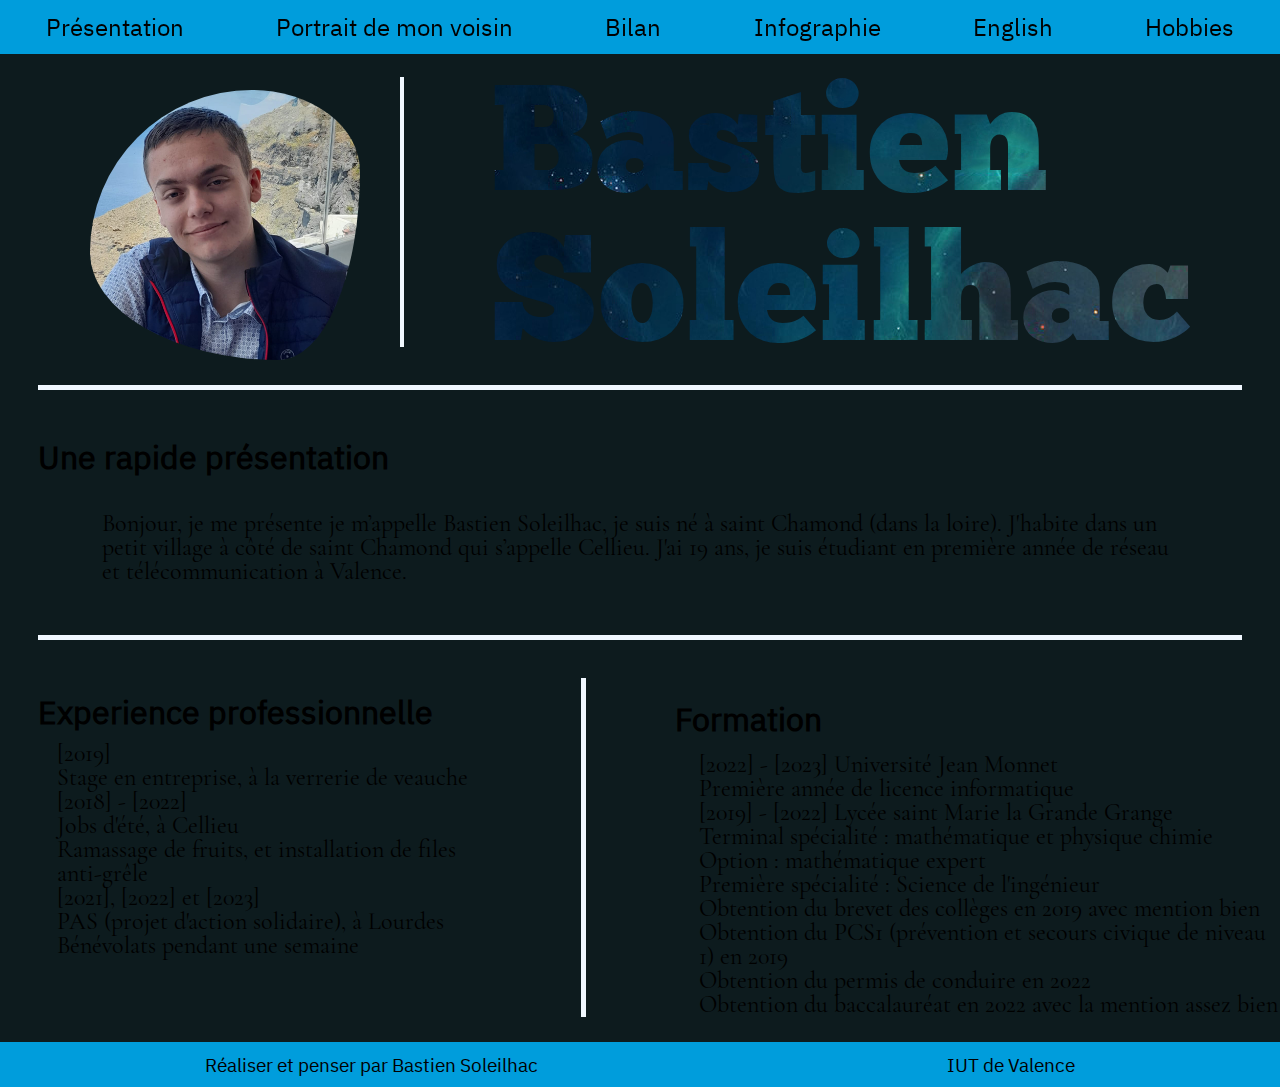
<file: index.html>
<!DOCTYPE html>
<html lang="fr">

<head>
  <meta charset="UTF-8">
  <meta name="viewport" content="width=device-width, initial-scale=1">
    
  <link rel="stylesheet" href="css/reset.min.css">
  <link rel="stylesheet" href="css/header.css">
  <link rel="stylesheet" href="css/index.css">
  <link rel="stylesheet" href="css/footer.css">

  <meta name="author" content="Bastien Soleilhac">    
  <title>Livrable2</title>
</head>

<body>
  <!--Une petit navbar-->
  <header>
    <div class="nav_bar">
      <a class="hover_nav_element" href="index.html">Présentation</a>
      <a class="hover_nav_element" href="portrait.html">Portrait de mon voisin</a>
      <a class="hover_nav_element" href="bilan.html">Bilan</a>
      <a class="hover_nav_element" href="infographie.html">Infographie</a>
      <a class="hover_nav_element" href="english.html">English</a>
      <a class="hover_nav_element" href="hobbies.html">Hobbies</a>
    </div>
  </header>
    
  <section class="entete">
    <!--Animation photo Bastien-->
    <div class="container">
      <div class="box">
        <div class="spin-container">
          <div class="shape">
            <div class="bd"></div>
          </div>
        </div>
      </div>
    </div>
    
    <div class="barre3"></div>

    <!--Animation nom et prénom Bastien-->
    <div class="container2">
      <div class="title">Bastien Soleilhac</div>
      </div>
  </section>

  <div class="barre"></div>

  <!--Premiere section-->
  <Section>
    <h2>Une rapide présentation</h1>
    <p>Bonjour, je me présente je m’appelle Bastien Soleilhac, je suis né à saint Chamond (dans la loire). J'habite dans un petit village à côté de saint Chamond qui s’appelle Cellieu. J'ai 19 ans, je suis étudiant en première année de réseau et télécommunication à Valence. </p>
  </Section>

  <div class="barre"></div>

  <!--Deuxieme section-->
  <div class="section">
    <div class="pro">
      <h1>Experience professionnelle</h1>
      <div class="pro_container">
        <p>[2019]</p>
        <p>Stage en entreprise, à la verrerie de veauche</p>
        <p>[2018] - [2022]</p>
        <p>Jobs d'été, à Cellieu</p>
        <p>Ramassage de fruits, et installation de files anti-grêle</p>
        <p>[2021], [2022] et [2023]</p>
        <p>PAS (projet d'action solidaire), à Lourdes</p>
        <p>Bénévolats pendant une semaine</p>
      </div>
    </div>

    <div class="barre2"></div>

    <div class="for">
      <h1>Formation</h1>
      <div class="for_container">
        <p>[2022] - [2023] Université Jean Monnet</p>
        <p>Première année de licence informatique</p>
        <p>[2019] - [2022] Lycée saint Marie la Grande Grange</p>
        <p>Terminal spécialité : mathématique et physique chimie</p>
        <p>Option : mathématique expert</p>
        <p>Première spécialité : Science de l'ingénieur</p>
        <p>Obtention du brevet des collèges en 2019 avec mention bien</p>
        <p>Obtention du PCS1 (prévention et secours civique de niveau 1) en 2019</p>
        <p>Obtention du permis de conduire en 2022</p>
        <p>Obtention du baccalauréat en 2022 avec la mention assez bien</p>
      </div>
    </div>
  </div>

  <!--Un pied de page pour finir-->
  <footer>
    <div>
      <p>Réaliser et penser par Bastien Soleilhac</p>
    </div>
    <div>
      <p>IUT de Valence</p>
    </div>
  </footer>

  <!--Importation du javasciprt-->
  <script src="js/cdnjs.cloudflare.com_ajax_libs_jquery_2.1.3_jquery.min.js"></script>
  <script src="/js/index.js"></script>

</body>
</html>
</file>
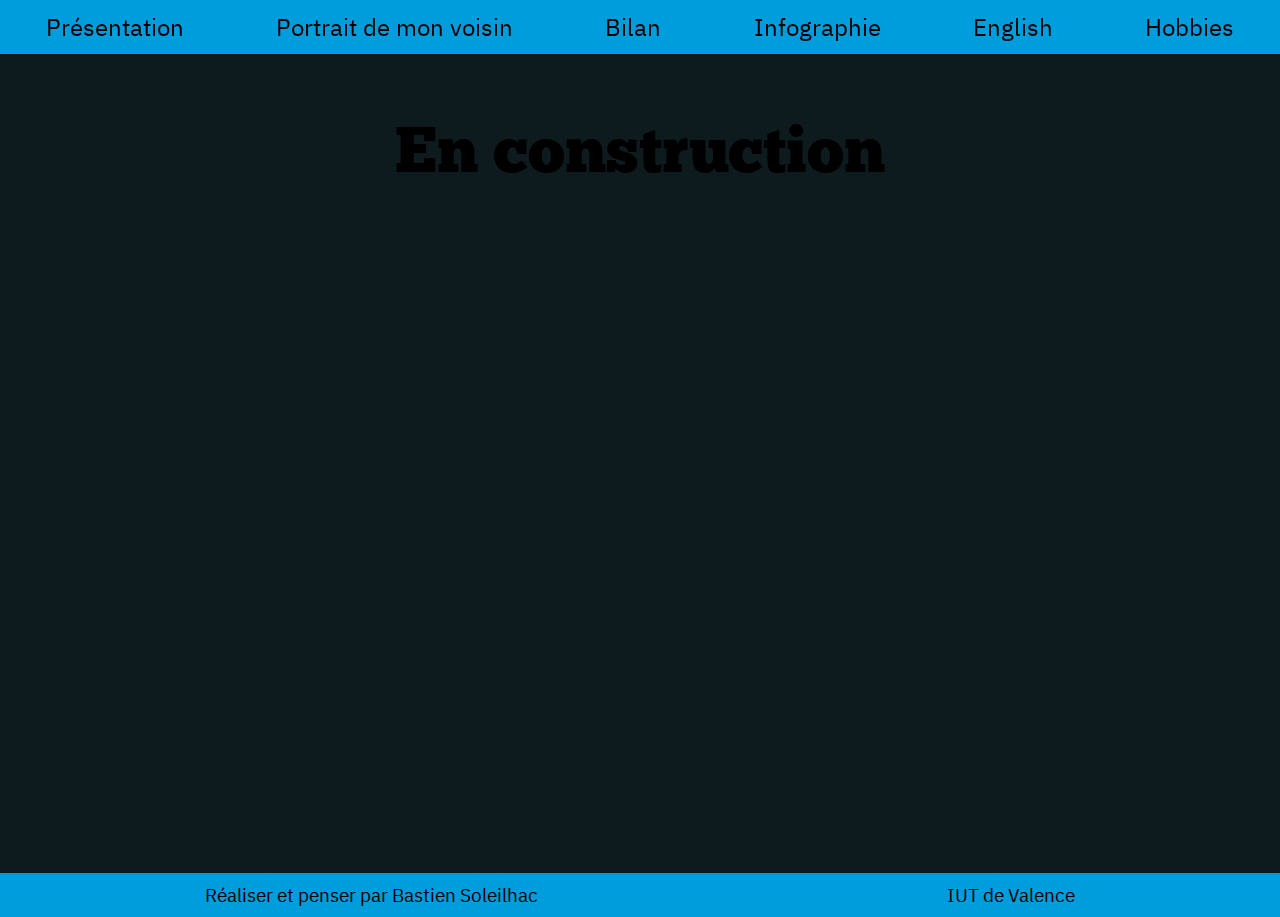
<file: bilan.html>
<!DOCTYPE html>
<html lang="fr">

<head>
    <meta charset="UTF-8">
    <meta name="viewport" content="width=device-width, initial-scale=1">
    
    <link rel="stylesheet" href="css/reset.min.css">
    <link rel="stylesheet" href="css/header.css">
    <link rel="stylesheet" href="css/bilan.css">
    <link rel="stylesheet" href="css/footer.css">

    <meta name="author" content="Bastien Soleilhac">    
    <title>Document</title>
</head>

<body>
    <!--Une petit navbar-->
    <header>
        <div class="nav_bar">
            <a class="hover_nav_element" href="index.html">Présentation</a>
            <a class="hover_nav_element" href="portrait.html">Portrait de mon voisin</a>
            <a class="hover_nav_element" href="bilan.html">Bilan</a>
            <a class="hover_nav_element" href="infographie.html">Infographie</a>
            <a class="hover_nav_element" href="english.html">English</a>
            <a class="hover_nav_element" href="hobbies.html">Hobbies</a>
        </div>
    </header>

    <!--La page est en construction-->
    <div class="en_construction">
        <p>En construction</p>
    </div>

    <!--Un pied de page pour finir-->
    <footer>
        <div>
            <p>Réaliser et penser par Bastien Soleilhac</p>
        </div>
        <div>
            <p>IUT de Valence</p>
        </div>
    </footer>

</body>
</html>
</file>
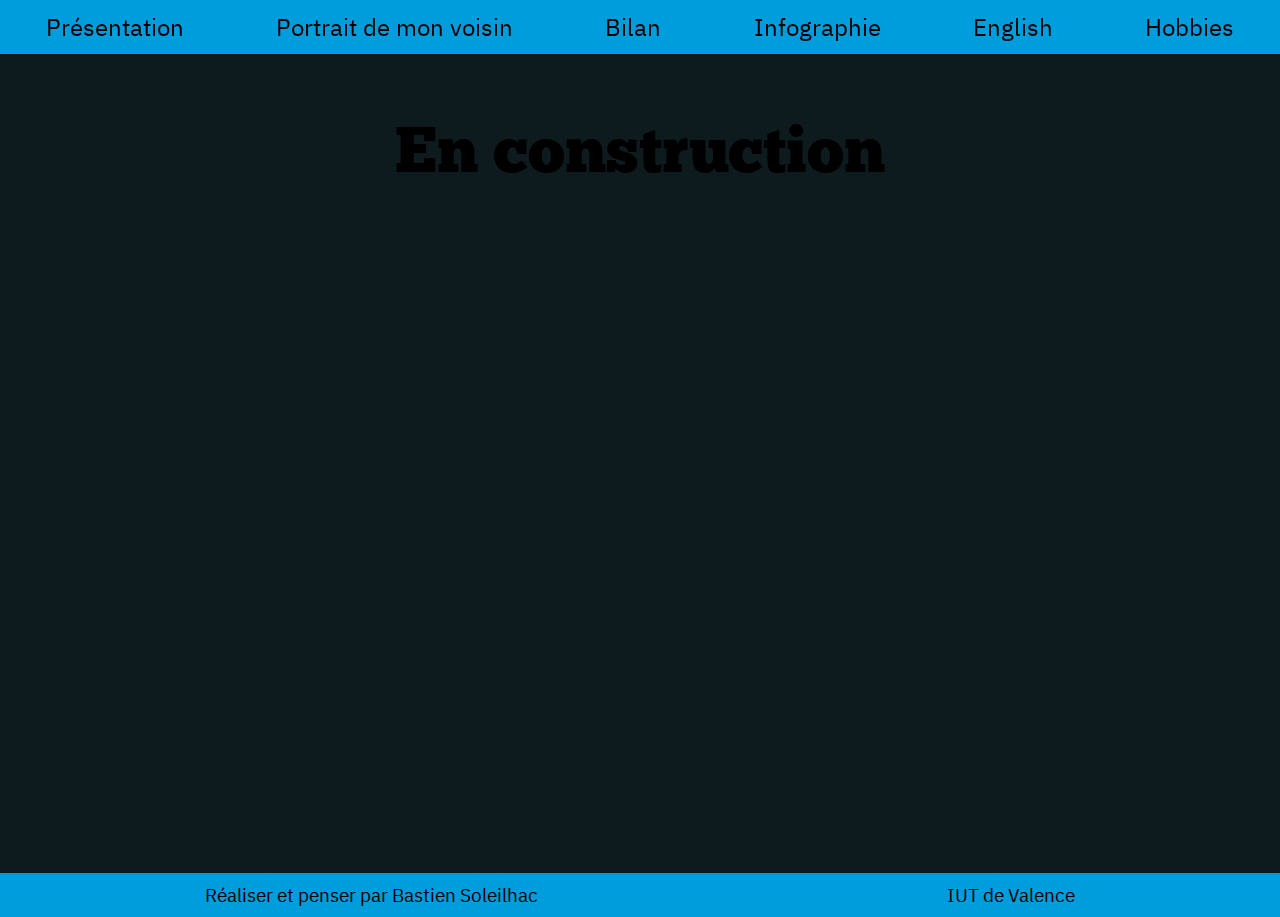
<file: hobbies.html>
<!DOCTYPE html>
<html lang="fr">

<head>
    <meta charset="UTF-8">
    <meta name="viewport" content="width=device-width, initial-scale=1">
    
    <link rel="stylesheet" href="css/reset.min.css">
    <link rel="stylesheet" href="css/header.css">
    <link rel="stylesheet" href="css/hobbies.css">
    <link rel="stylesheet" href="css/footer.css">

    <meta name="author" content="Bastien Soleilhac">    
    <title>Document</title>
</head>

<body>
    <!--Une petit navbar-->
    <header>
        <div class="nav_bar">
            <a class="hover_nav_element" href="index.html">Présentation</a>
            <a class="hover_nav_element" href="portrait.html">Portrait de mon voisin</a>
            <a class="hover_nav_element" href="bilan.html">Bilan</a>
            <a class="hover_nav_element" href="infographie.html">Infographie</a>
            <a class="hover_nav_element" href="english.html">English</a>
            <a class="hover_nav_element" href="hobbies.html">Hobbies</a>
        </div>
    </header>

    <!--La page est en construction-->
    <div class="en_construction">
        <p>En construction</p>
    </div>

    <!--Un pied de page pour finir-->
    <footer>
        <div>
            <p>Réaliser et penser par Bastien Soleilhac</p>
        </div>
        <div>
            <p>IUT de Valence</p>
        </div>
    </footer>

</body>
</html>
</file>
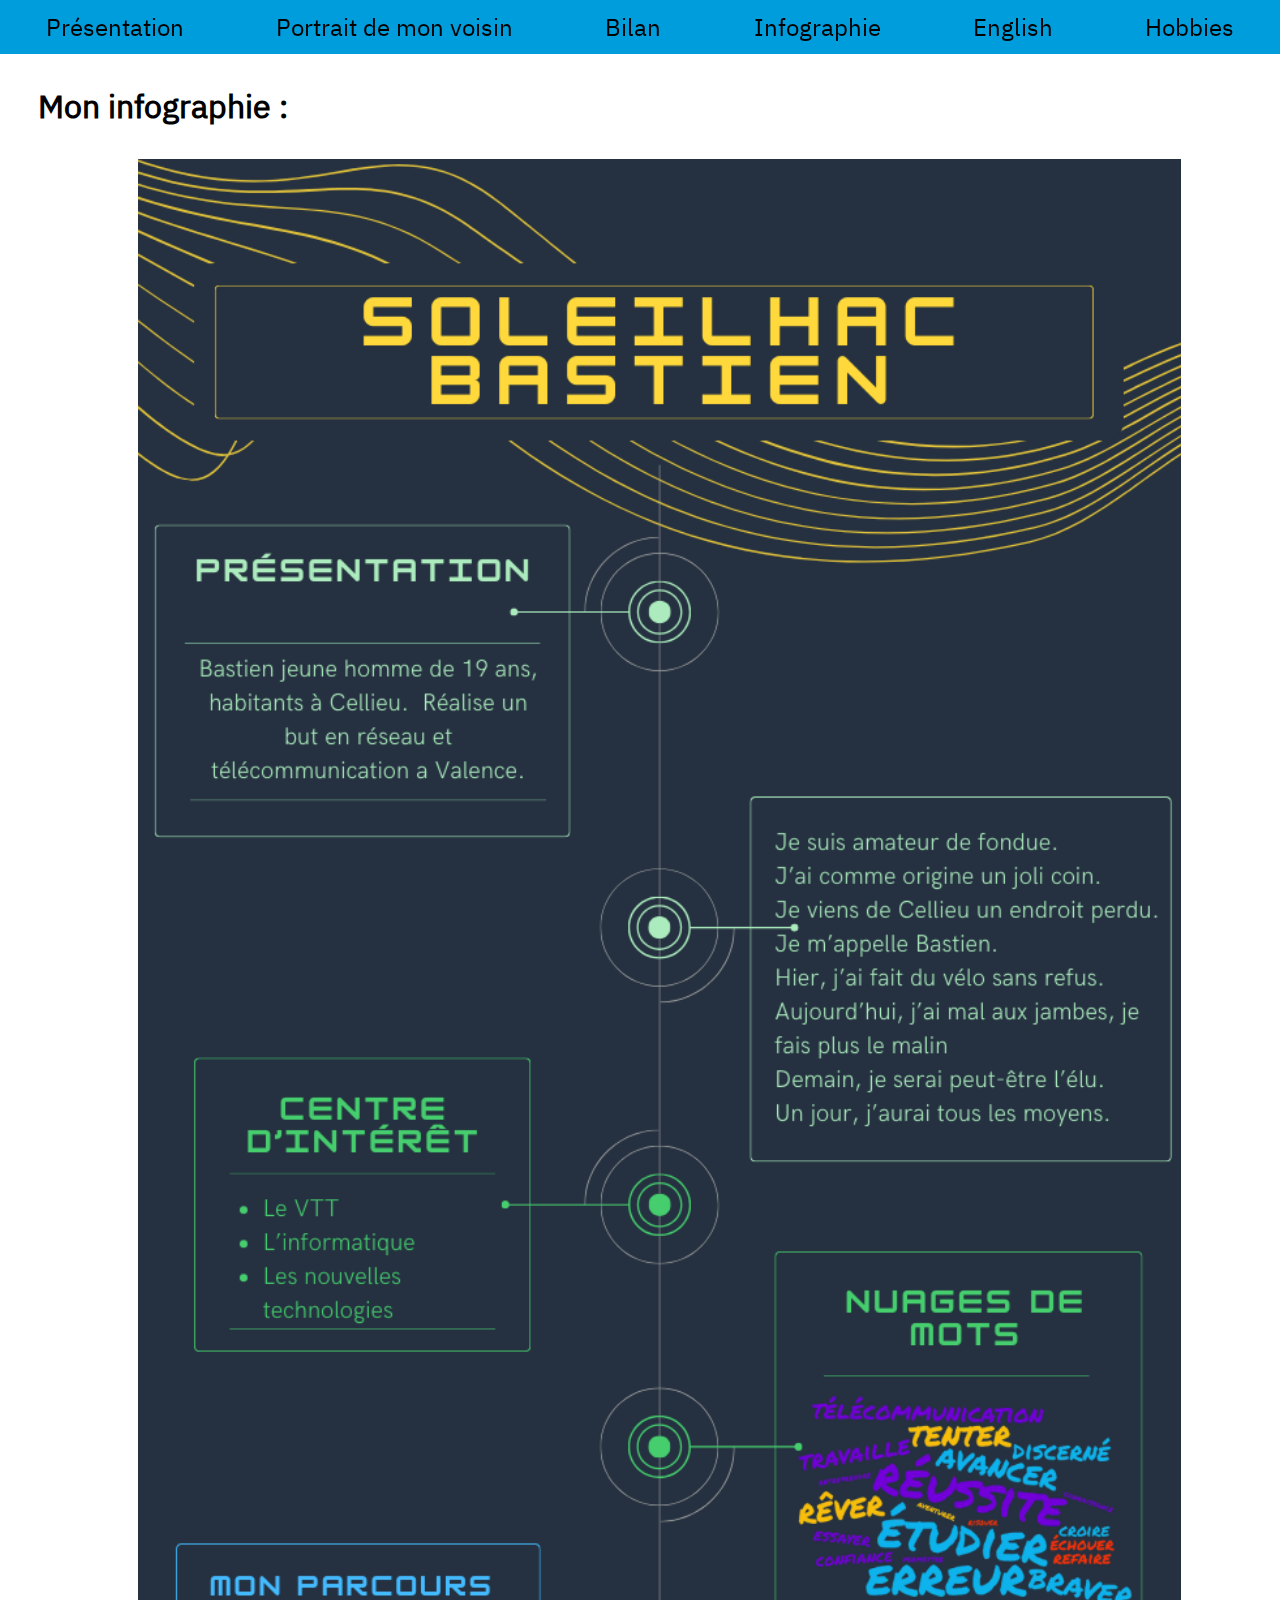
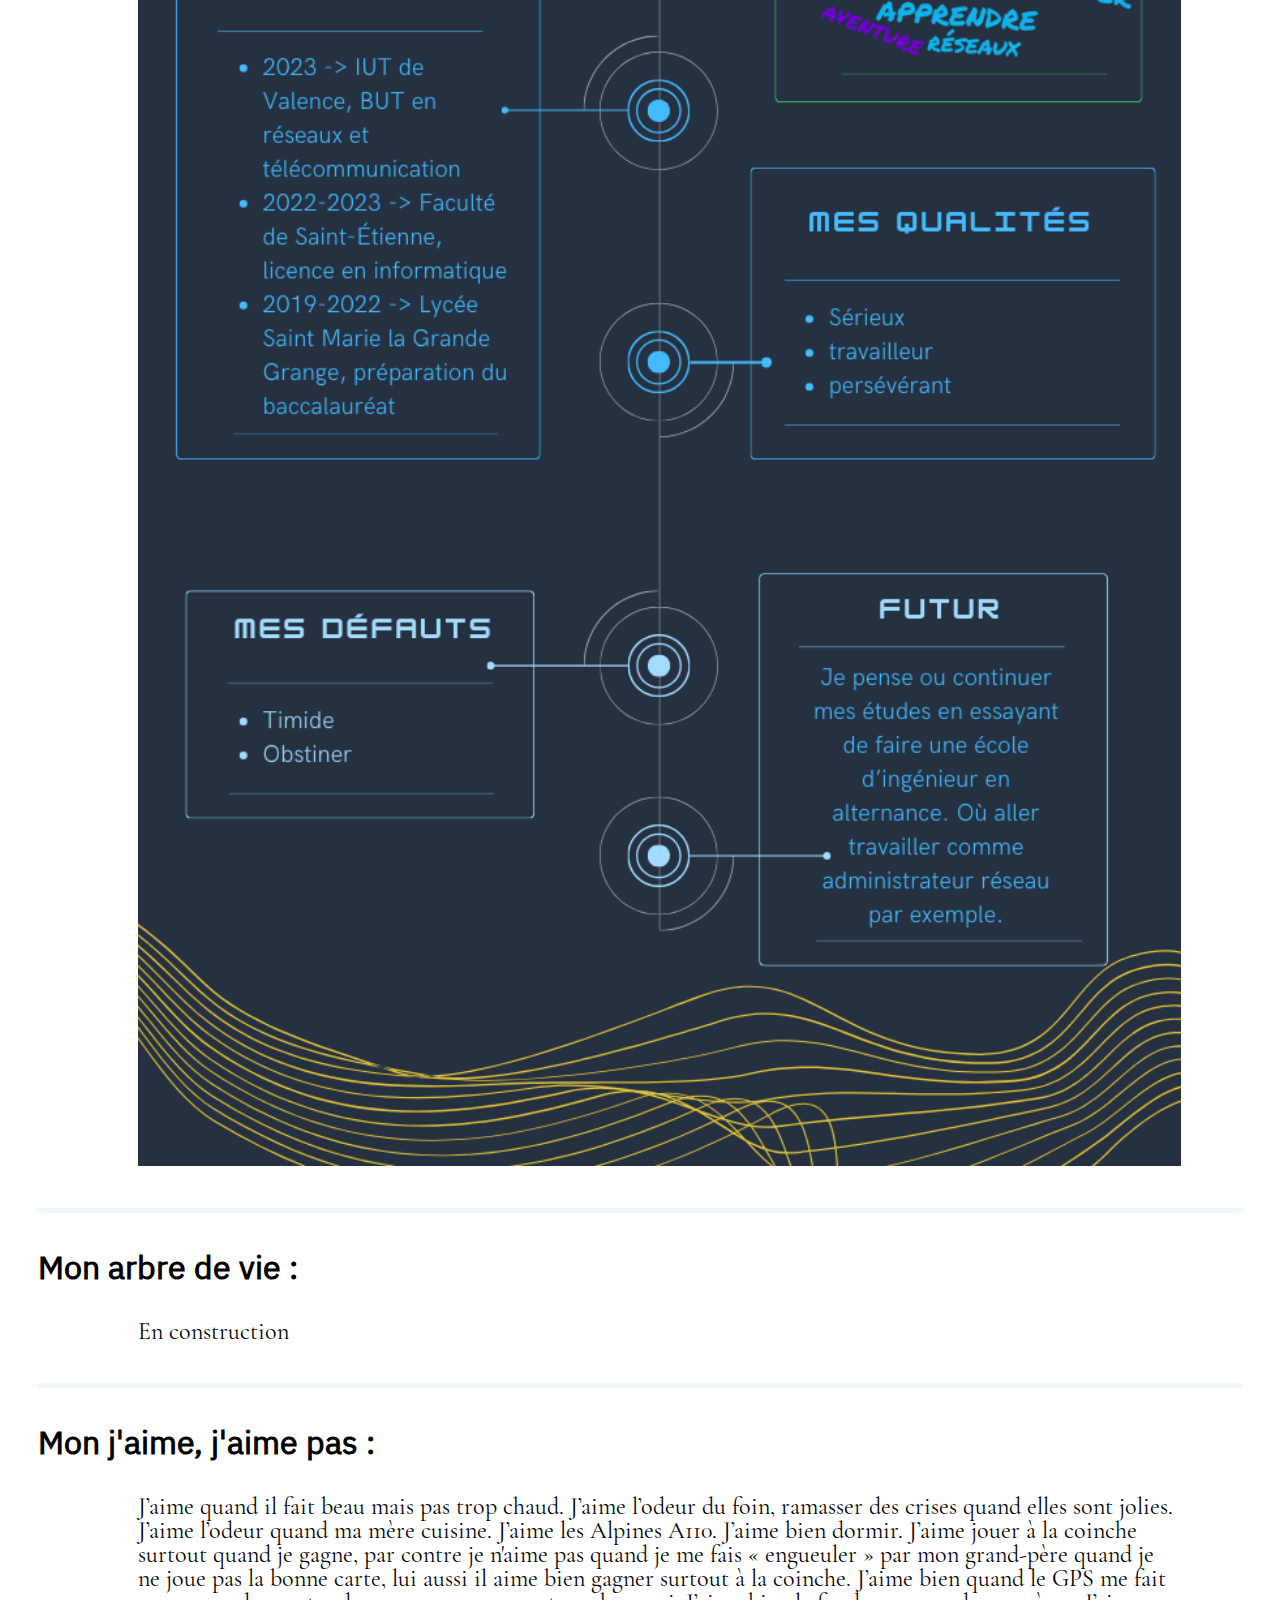
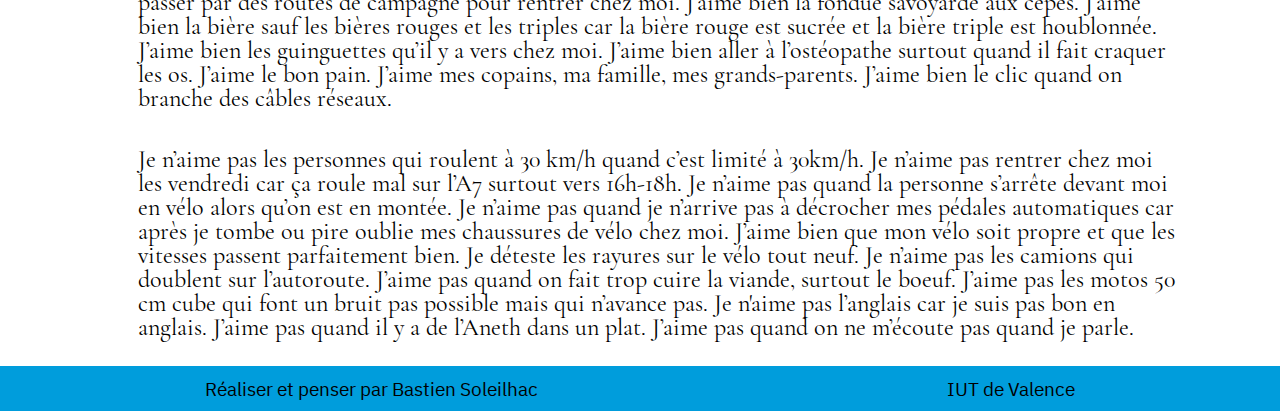
<file: infographie.html>
<!DOCTYPE html>
<html lang="fr">

<head>
    <meta charset="UTF-8">
    <meta name="viewport" content="width=device-width, initial-scale=1">
    
    <link rel="stylesheet" href="css/reset.min.css">
    <link rel="stylesheet" href="css/header.css">
    <link rel="stylesheet" href="css/infographie.css">
    <link rel="stylesheet" href="css/footer.css">

    <meta name="author" content="Bastien Soleilhac">    
    <title>infographie</title>
</head>

<body>
    <!--Une petit navbar-->
    <header>
        <div class="nav_bar">
            <a class="hover_nav_element" href="index.html">Présentation</a>
            <a class="hover_nav_element" href="portrait.html">Portrait de mon voisin</a>
            <a class="hover_nav_element" href="bilan.html">Bilan</a>
            <a class="hover_nav_element" href="infographie.html">Infographie</a>
            <a class="hover_nav_element" href="english.html">English</a>
            <a class="hover_nav_element" href="hobbies.html">Hobbies</a>
        </div>
    </header>
    
    <!--Première section: l'infograpgie-->
    <section class="titre1">
        <h1>Mon infographie :</h1>
        <img  class="imagesinfographie" src="/medias/images/SOLEILHAC_Bastien_Infographie.png" alt="Inforgraphie">
    </section>

    <div class="barre"></div>

    <!--Deuxième section : mon arbre de vie en construction-->
    <section>
        <h1>Mon arbre de vie :</h1>
        <p>En construction</p>
    </section>

    <div class="barre"></div>

    <!--Troisième section : mon j'aime, j'aime pas-->
    <section>
        <h1>Mon j'aime, j'aime pas :</h1>
        <p> 
            J’aime quand il fait beau mais pas trop chaud. J’aime l’odeur du foin, ramasser des crises quand elles sont jolies. J’aime l’odeur quand ma mère cuisine. J’aime les Alpines A110. J’aime bien dormir. J’aime jouer à la coinche surtout quand je gagne, par contre je n'aime pas quand je me fais « engueuler » par mon grand-père quand je ne joue pas la bonne carte, lui aussi il aime bien gagner surtout à la coinche. J’aime bien quand le GPS me fait passer par des routes de campagne pour rentrer chez moi. J’aime bien la fondue savoyarde aux cèpes. J’aime bien la bière sauf les bières rouges et les triples car la bière rouge est sucrée et la bière triple est houblonnée. J’aime bien les guinguettes qu’il y a vers chez moi. J’aime bien aller à l’ostéopathe surtout quand il fait craquer les os. J’aime le bon pain. J’aime mes copains, ma famille, mes grands-parents.  J’aime bien le clic quand on branche des câbles réseaux.
        </p>
        <p>
            Je n’aime pas les personnes qui roulent à 30 km/h quand c’est limité à 30km/h. Je n’aime pas rentrer chez moi les vendredi car ça roule mal sur l’A7 surtout vers 16h-18h. Je n’aime pas quand la personne s’arrête devant moi en vélo alors qu’on est en montée. Je n’aime pas quand je n’arrive pas à décrocher mes pédales automatiques car après je tombe ou pire oublie mes chaussures de vélo chez moi. J’aime bien que mon vélo soit propre et que les vitesses passent parfaitement bien. Je déteste les rayures sur le vélo tout neuf. Je n’aime pas les camions qui doublent sur l’autoroute. J’aime pas quand on fait trop cuire la viande, surtout le boeuf. J’aime pas les motos 50 cm cube qui font un bruit pas possible mais qui n’avance pas. Je n'aime pas l’anglais car je suis pas bon en anglais. J’aime pas quand il y a de l’Aneth dans un plat. J’aime pas quand on ne m’écoute pas quand je parle.
        </p>
    </section>

    <!--Un pied de page pour finir-->
    <footer>
        <div>
            <p>Réaliser et penser par Bastien Soleilhac</p>
        </div>
        <div>
            <p>IUT de Valence</p>
        </div>
    </footer>

</body>
</html>
</file>
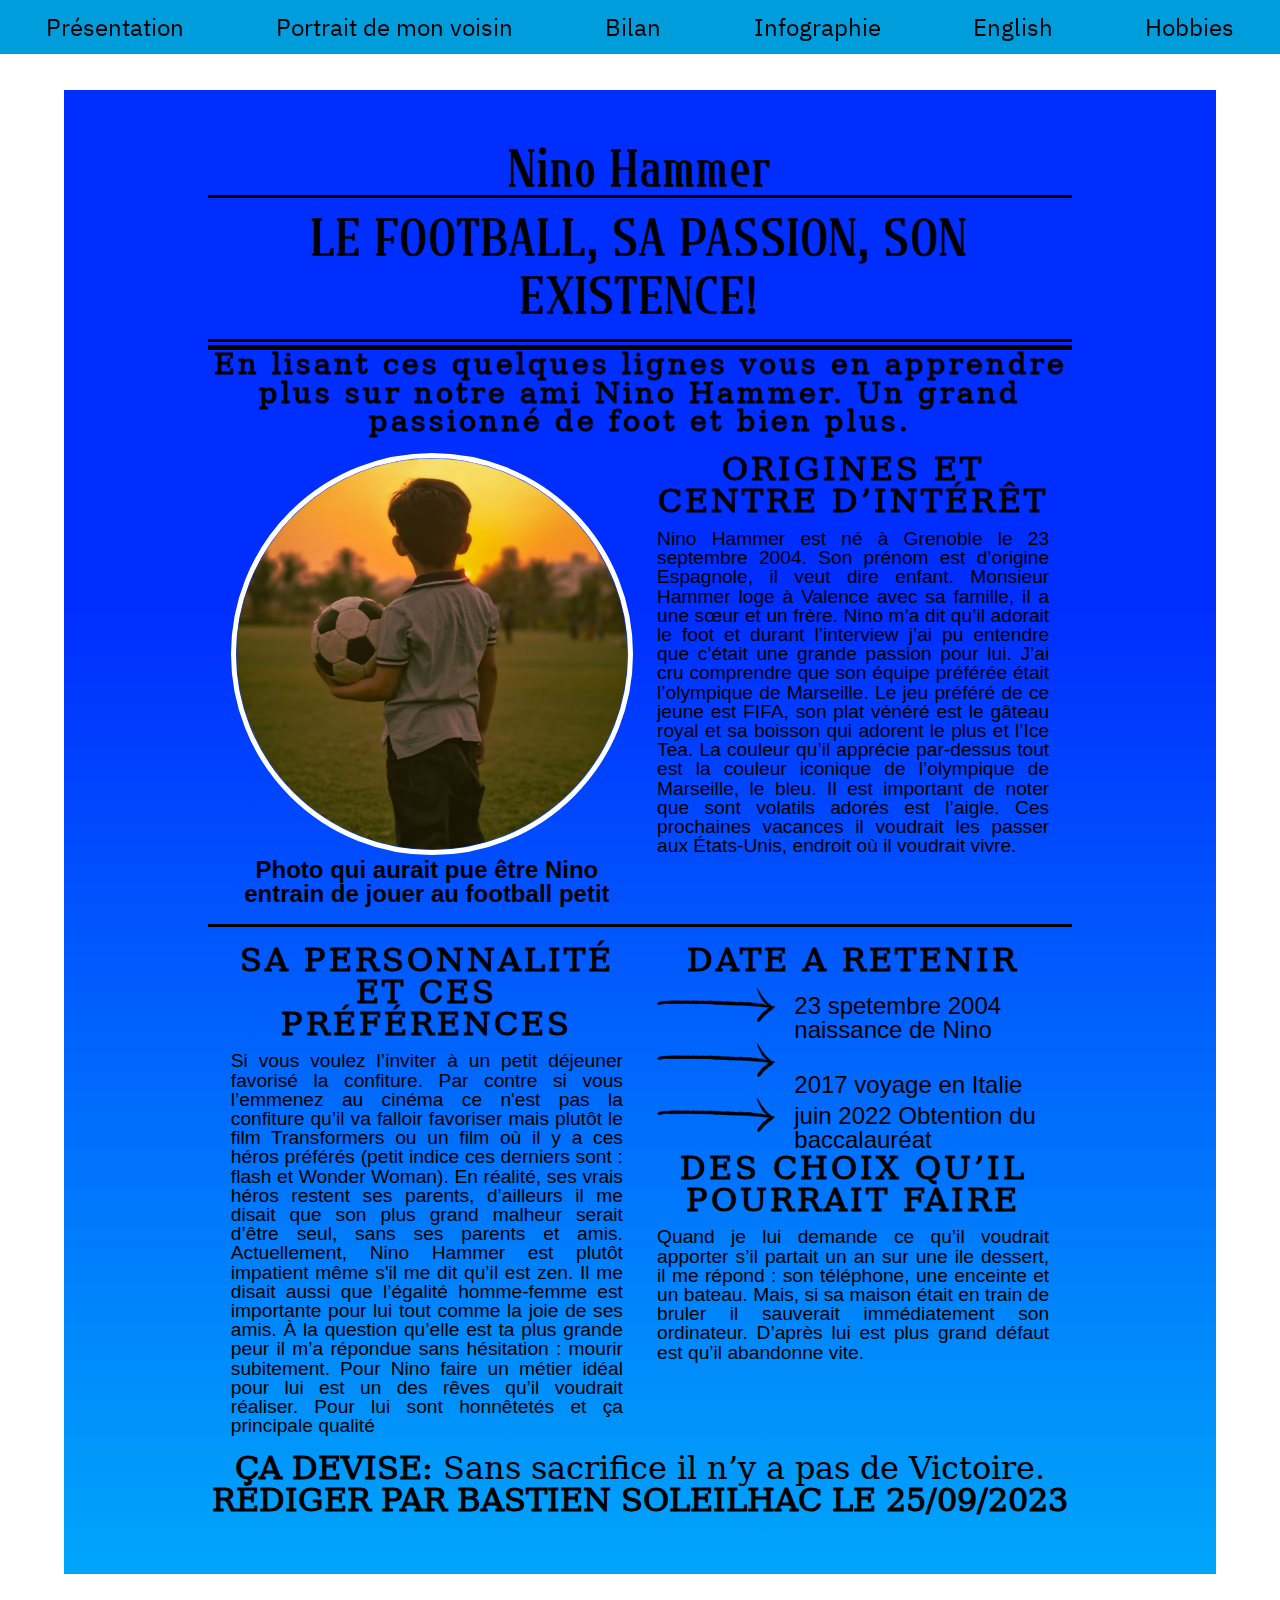
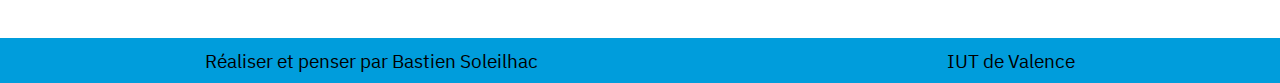
<file: portrait.html>
<!DOCTYPE html>
<html lang="fr">

<head>
    <meta charset="UTF-8">
    <meta name="viewport" content="width=device-width, initial-scale=1">
    
    <link rel="stylesheet" href="css/reset.min.css">
    <link rel="stylesheet" href="css/header.css">
    <link rel="stylesheet" href="css/portait.css">
    <link rel="stylesheet" href="css/footer.css">
    
    <meta name="author" content="Bastien Soleilhac">    
    <title>Portait</title>
</head>

<body>
    <!--Une petit navbar-->
    <header>
        <div class="nav_bar">
            <a class="hover_nav_element" href="index.html">Présentation</a>
            <a class="hover_nav_element" href="portrait.html">Portrait de mon voisin</a>
            <a class="hover_nav_element" href="bilan.html">Bilan</a>
            <a class="hover_nav_element" href="infographie.html">Infographie</a>
            <a class="hover_nav_element" href="english.html">English</a>
            <a class="hover_nav_element" href="hobbies.html">Hobbies</a>
        </div>
    </header>
    
    <div class="Portrait">
        <!--Header du portrait-->
        <div class="hearder_portrait">
            <h2>Nino Hammer</h2>
            <div class="barre_num_1"></div>
            <h1>Le football, sa passion, son existence!</h1>
            <div class="barre_num_1"></div>
            <div class="barre_num_2"></div>
            <p>En lisant ces quelques lignes vous en apprendre plus sur notre ami Nino Hammer. Un grand passionné de foot et bien plus.</p>
        </div>
    
        <!--Premier section-->
        <div class="section">
            <!--Image de la premiers section-->
            <div class="div_images">
                <img  class="imagesNino" src="/medias/images/image_Nino.png" alt="Photo de Nino petit">
                <p class="texte_photo">Photo qui aurait pue être Nino entrain de jouer au football petit</p>
            </div>
                
            <!--Paragraphe de la premiers section-->
            <article>
                <h3>Origines et centre d’intérêt</h3>
                <p>Nino Hammer est né à Grenoble le 23 septembre 2004. Son prénom est d’origine Espagnole, il veut dire enfant. Monsieur Hammer loge à Valence avec sa famille, il a une sœur et un frère. Nino m’a dit qu’il adorait le foot et durant l’interview j’ai pu entendre que c’était une grande passion pour lui. J’ai cru comprendre que son équipe préférée était l’olympique de Marseille. Le jeu préféré de ce jeune est FIFA, son plat vénéré est le gâteau royal et sa boisson qui adorent le plus et l’Ice Tea. La couleur qu’il apprécie par-dessus tout est la couleur iconique de l’olympique de Marseille, le bleu. Il est important de noter que sont volatils adorés est l’aigle.  Ces prochaines vacances il voudrait les passer aux États-Unis, endroit où il voudrait vivre.</p>
            </article>
        </div>
    
        <!--Separateur des section-->
        <div class="barre_num_3"></div>
    
        <!--Deuxieme partie-->
        <div class="section">
            <!--Texte de la partie de gauche de la deuxieme section-->
            <article>
                <h3>Sa personnalité et ces préférences</h3>
                <p >Si vous voulez l’inviter à un petit déjeuner favorisé la confiture. Par contre si vous l’emmenez au cinéma ce n'est pas la confiture qu’il va falloir favoriser mais plutôt le film Transformers ou un film où il y a ces héros préférés (petit indice ces derniers sont : flash et Wonder Woman). En réalité, ses vrais héros restent ses parents, d’ailleurs il me disait que son plus grand malheur serait d’être seul, sans ses parents et amis. Actuellement, Nino Hammer est plutôt impatient même s'il me dit qu’il est zen. Il me disait aussi que l’égalité homme-femme est importante pour lui tout comme la joie de ses amis. À la question qu’elle est ta plus grande peur il m’a répondue sans hésitation : mourir subitement. Pour Nino faire un métier idéal pour lui est un des rêves qu’il voudrait réaliser. Pour lui sont honnêtetés et ça principale qualité</p>
            </article>
    
            <!--Partie de droit de la deuxieme section-->
            <article>
                <!--Liste de date de la partie de droit de la deuxieme section-->
                <h3>date a retenir</h3>
                <div class="date_a_retenir">
                    <img class="img_fleche" src="medias/images/fleche.png" alt="images d'une fleche">
                    <p class="texte_fleche">23 spetembre 2004 naissance de Nino</p>
                </div>
                <div class="date_a_retenir">
                    <img class="img_fleche" src="medias/images/fleche.png" alt="images d'une fleche">
                    <p class="texte_fleche">2017 voyage en Italie</p>
                </div>
                <div class="date_a_retenir">
                    <img class="img_fleche" src="medias/images/fleche.png" alt="images d'une fleche">
                    <p class="texte_fleche">juin 2022 Obtention du baccalauréat</p>
                </div>
                               
                <!--Texte de la partie de gauche de la deuxieme section-->
                <h3>Des choix qu’il pourrait faire </h3>
                <p>Quand je lui demande ce qu’il voudrait apporter s’il partait un an sur une ile dessert, il me répond : son téléphone, une enceinte et un bateau. Mais, si sa maison était en train de bruler il sauverait immédiatement son ordinateur. D’après lui est plus grand défaut est qu’il abandonne vite.</p>                                
            </article>
        </div>
    
        <!--Pied de la page-->
        <div class="footer_portrait">
            <p><strong>ÇA DEVISE:</strong> Sans sacrifice il n’y a pas de Victoire.</p>
            <p class="rediger">rédiger par bastien soleilhac le 25/09/2023</p>
        </div>
    </div>

    <!--Un pied de page pour finir-->
    <footer>
        <div>
            <p>Réaliser et penser par Bastien Soleilhac</p>
        </div>
        <div>
            <p>IUT de Valence</p>
        </div>
    </footer>

</body>
</html>
</file>
<file: css/header.css>
/*imporation des polices*/
@font-face {
    font-family: 'BMPlexSans';
    src: url('../medias/fonts/IBMPlexSans-Regular.ttf') format('truetype');
}

header {
    z-index: 1000;
    position: fixed;
    top: 0px;
    background-color:#009DDC;
    padding-top: 1%;
    padding-bottom: 1%;
    width: 100%;
}

.nav_bar {
    display: flex;
}

a {
    margin: auto;
    text-decoration: none;
    font-family: 'BMPlexSans';
    font-size: x-large;
}

.hover_nav_element {
    --b: 0.1em;   /* the thickness of the line */
    --c: #A30000; /* the color */
    
    color: #0000;
    padding-block: var(--b);
    background: 
      linear-gradient(var(--c) 50%,#000 0) 0% calc(100% - var(--_p,0%))/100% 200%,
      linear-gradient(var(--c) 0 0) 0% var(--_p,0%)/var(--_p,0%) var(--b) no-repeat;
      -webkit-background-clip: text,padding-box;
            background-clip: text,padding-box;
    transition: .3s var(--_s,0s) linear,background-size .3s calc(.3s - var(--_s,0s));
}

.hover_nav_element:hover {
    --_p: 100%;
    --_s: .3s;
}

@media screen and (max-width: 700px){
    header div{
        display: flex;
        flex-direction: column;
        position: static;
    }
}
</file>
<file: css/index.css>
/*imporation des polices*/
@font-face {
  font-family: 'Chunkfive';
  src: url('../medias/fonts/Chunkfive\ Ex.ttf') format('truetype');
}

@font-face{
  font-family: 'BMPlexSanse';
  src: url('../medias/fonts/IBMPlexSans-Regular.ttf') format('truetype');
}

@font-face{
  font-family: 'CormorantGaramond';
  src: url('../medias/fonts/CormorantGaramond-Regular.ttf') format('truetype');
}

/*Parametrage de la page*/
body{
  background-color: #0D1B1E;
}

.entete {
  display: flex;
  background-color: #0D1B1E;
}

h1, h2 {
  font-family: 'BMPlexSanse';
  font-size: xx-large;
  padding-top: 4%;
  padding-bottom: 3%;
}

section p {
  font-family: 'CormorantGaramond';
  font-size: x-large;
  padding-left: 8%;
  padding-right: 8%;
  padding-bottom: 4%;
}

section h2 {
  padding-left: 3%;
}

.section{
  display: flex;
  padding-top: 3%;
}

.section p{
  font-family: 'CormorantGaramond';
  font-size: x-large;
}

.section h2{
  font-family: 'CormorantGaramond';
  font-size: x-large;
}

.pro, .for {
  padding-left: 3%;
}

.for {
  padding-left: 7%;
}

.pro {
  padding-right: 7%;
}

.pro_container {
  padding-left: 4%;
}

.for_container {
  padding-left: 4%;
}

.barre{
  height: 5px;
  background-color: aliceblue;
  margin-right: 3%;
  margin-left: 3%;
}

.barre2{
  width: 5px;
  background-color: aliceblue;
}

.barre3 {
  width: 6px;
  background-color: aliceblue;
  margin-top: 6%;
  margin-bottom: 3%;

}

/*Animation images Bastien*/
.container {
  margin: auto;
  padding-top: 7%;
  padding-left: 7%;
  padding-right: 10%;
  padding-bottom: 2%;
  overflow: hidden;
}

.box {
  width: 30vmin;
  height: 30vmin;
}

.box::before {
  content: "";
  top: 0;
  left: 0;
  bottom: 0;
  right: 0;
  border-radius: 60%;
  transform: scale(1.42);
}

.spin-container {
  width: 100%;
  height: 100%;
  -webkit-animation: spin 12s linear infinite;
          animation: spin 12s linear infinite;
  position: relative;
}

.shape {
  width: 100%;
  height: 100%;
  transition: border-radius 1s ease-out;
  border-radius: 60% 40% 30% 70%/60% 30% 70% 40%;
  -webkit-animation: morph 8s ease-in-out infinite both alternate;
          animation: morph 8s ease-in-out infinite both alternate;
  position: absolute;
  overflow: hidden;
  z-index: 5;
}

.bd {
  width: 142%;
  height: 142%;
  position: absolute;
  left: -21%;
  top: -21%;
  background: url(/medias/images/Bastien.jpg);
  background-size: 80%;
  background-position: center center;
  color: #003;
  font-size: 5vw;
  animation: spin 12s linear infinite reverse;
  opacity: 1;
  z-index: 2;
}

@-webkit-keyframes morph {
  0% {
    border-radius: 40% 60% 60% 40%/60% 30% 70% 40%;
  }
  100% {
    border-radius: 40% 60%;
  }
}

@keyframes morph {
  0% {
    border-radius: 40% 60% 60% 40%/60% 30% 70% 40%;
  }
  100% {
    border-radius: 40% 60%;
  }
}
@-webkit-keyframes spin {
  to {
    transform: rotate(1turn);
  }
}
@keyframes spin {
  to {
    transform: rotate(1turn);
  }
}

/*Animation texte Bastien*/
.title{
  font-family: 'Chunkfive';
  padding-top: 7%;
  padding-left: 10%;
  color: transparent;
  font-size:150px;
  background: url(/medias/images/rainbow-nebula.jpg) repeat;
  background-clip: text;
  -webkit-background-clip: text;
  letter-spacing: 1px;
}
</file>
<file: css/footer.css>
/*imporation des polices*/
@font-face {
    font-family: 'BMPlexSans';
    src: url('../medias/fonts/IBMPlexSans-Regular.ttf') format('truetype');
}

footer {
    display: flex;
    background-color: #009ddc;
    padding-top: 1%;
    padding-bottom: 1%;
    margin-top: 2%;
}

footer div {
    margin: auto;
    font-family: 'BMPlexSans';
    font-size: larger;
    color: black;
}

@media screen and (max-width: 700px){
    footer{
        display: flex;
        flex-direction: column;
    }
}
</file>
<file: css/bilan.css>
/*imporation des polices*/
@font-face {
    font-family: 'Chunkfive';
    src: url('../medias/fonts/Chunkfive\ Ex.ttf') format('truetype');
}

.en_construction{
    font-family: 'Chunkfive';
    padding-top: 13dvh;
    padding-bottom: 74dvh;
    font-size:400%;
    text-align: center;
}

body{
    background-color: #0D1B1E;
}
</file>
<file: css/hobbies.css>
/*imporation des polices*/
@font-face {
    font-family: 'Chunkfive';
    src: url('../medias/fonts/Chunkfive\ Ex.ttf') format('truetype');
}

.en_construction{
    padding-top: 13dvh;
    padding-bottom: 74dvh;
    font-size:400%;
    text-align: center;
    font-family: 'Chunkfive';
}

body{
    background-color: #0D1B1E;
}
</file>
<file: css/infographie.css>
/*imporation des polices*/
@font-face {
    font-family: 'CormorantGaramond';
    src: url('../medias/fonts/CormorantGaramond-Regular.ttf') format('truetype');
}

@font-face {
    font-family: 'BMPlexSanse';
    src: url('../medias/fonts/IBMPlexSans-Regular.ttf') format('truetype');
}

.titre1 {
    padding-top: 7%;
}

section {
    margin-left: 3%;
}

h1 {
    font-family: 'BMPlexSanse';
    font-size: xx-large;
}

.imagesinfographie {
    padding-top: 3%;
    padding-left: 8%;
    padding-right: 8%;
    width: 84%;
}

section p {
    font-family: 'CormorantGaramond';
    font-size: x-large;
    padding-top: 3%;
    padding-left: 8%;
    padding-right: 8%;
}

.barre{
    margin: 3%;
    height: 5px;
    background-color: aliceblue;
}
</file>
<file: css/portait.css>
/*imporation des polices*/
@font-face {
    font-family: 'flatory';
    src: url('../medias/fonts/flatory-serif-condensed.ttf') format('truetype');
}

@font-face {
    font-family: 'dejavu';
    src: url('../medias/fonts/dejavu-serif.ttf') format('truetype');
}

/*Parametrage de l'arriere plan*/
.Portrait{
    background: linear-gradient(180deg, rgba(0,46,255,1) 35%, rgba(0,166,250,1) 100%);
    margin: 5%;
    margin-top: 7%;
}

/*parametrage du style de l'entete*/
.hearder_portrait{
    letter-spacing: 3px;
    width: 75%;
    margin-left: auto;
    margin-right: auto;
    text-align: center;
    padding-top: 5%;
}

.hearder_portrait h2{
    font-family: 'flatory';
    font-size: 300%;
    margin-bottom: 0%;
}

.hearder_portrait h1{    
    margin-bottom: 1.5%;
    margin-top: 1.5%;
    text-transform: uppercase;
    font-family: 'flatory';
    font-size: 300%;
    line-height: 120%;
}

.hearder_portrait p{
    font-family: 'DejaVu';
    font-weight: bold;
    font-size: 180%;
}

/*Parametrage de tout les barres separatrices*/
.barre_num_1{
    height: 3px;
    background-color: black;
}

.barre_num_2{
    height: 5px;
    background-color: black;
    margin-top: 0.3%;
}

.barre_num_3{
    height: 3px;
    background-color: black;
    width: 75%;
    margin-left: auto;
    margin-right: auto;
}

/*parametrage general du coprs de la page*/
.section {
    display: flex;
    margin-left: 13%;
    margin-right: 13%;
    height: 35%;
}

article, .div_images{
    flex: 1;
    margin: 2%;
}

article h3 {
    font-family: 'DejaVu';
    letter-spacing: 3px;
    margin: 0%;
    text-transform: uppercase;
    margin-bottom: 3%;
    font-size: 200%;
    text-align: center;
}

article p {
    font-family: Arial, sans-serif;
    text-align : justify;
    font-size: 120%;
}

/*parametrage de l'image*/
.imagesNino{
    border-radius: 100%;
    width: 100%;
    height: auto;    
    margin-bottom: auto;
    border: 5px solid #ffff;
}

.texte_photo{
    font-weight: bold;
    text-align: center;
    font-family: 'Open Sans', sans-serif;
    font-size: 150%;
}

/*parametrage de la liste de date*/
.date_a_retenir{
    display: flex;
    margin: 0%;
    padding: 0%;

}

.img_fleche{
    width: 30%;
    margin-right: 5%;
    margin-bottom: 5%;
    margin-top: 0%;
}

.texte_fleche{
    text-align: left;
    font-size: 150%;
    margin-top: auto;
}

/*parametrage du pied de la page*/
.footer_portrait {
    font-family: DejaVu;
    margin-top: 0%;
    margin-bottom: 5%;
    width: 75%;
    margin-left: auto;
    margin-right: auto;
    font-size: 200%;
    text-align: center;
    padding-bottom: 5%;
}

.rediger {
    text-transform: uppercase;
    font-weight: bold;
}

/*un peu de responsive*/
@media screen and (max-width: 700px){
    .section{
        display: flex;
        flex-direction: column;
    }
}
</file>
